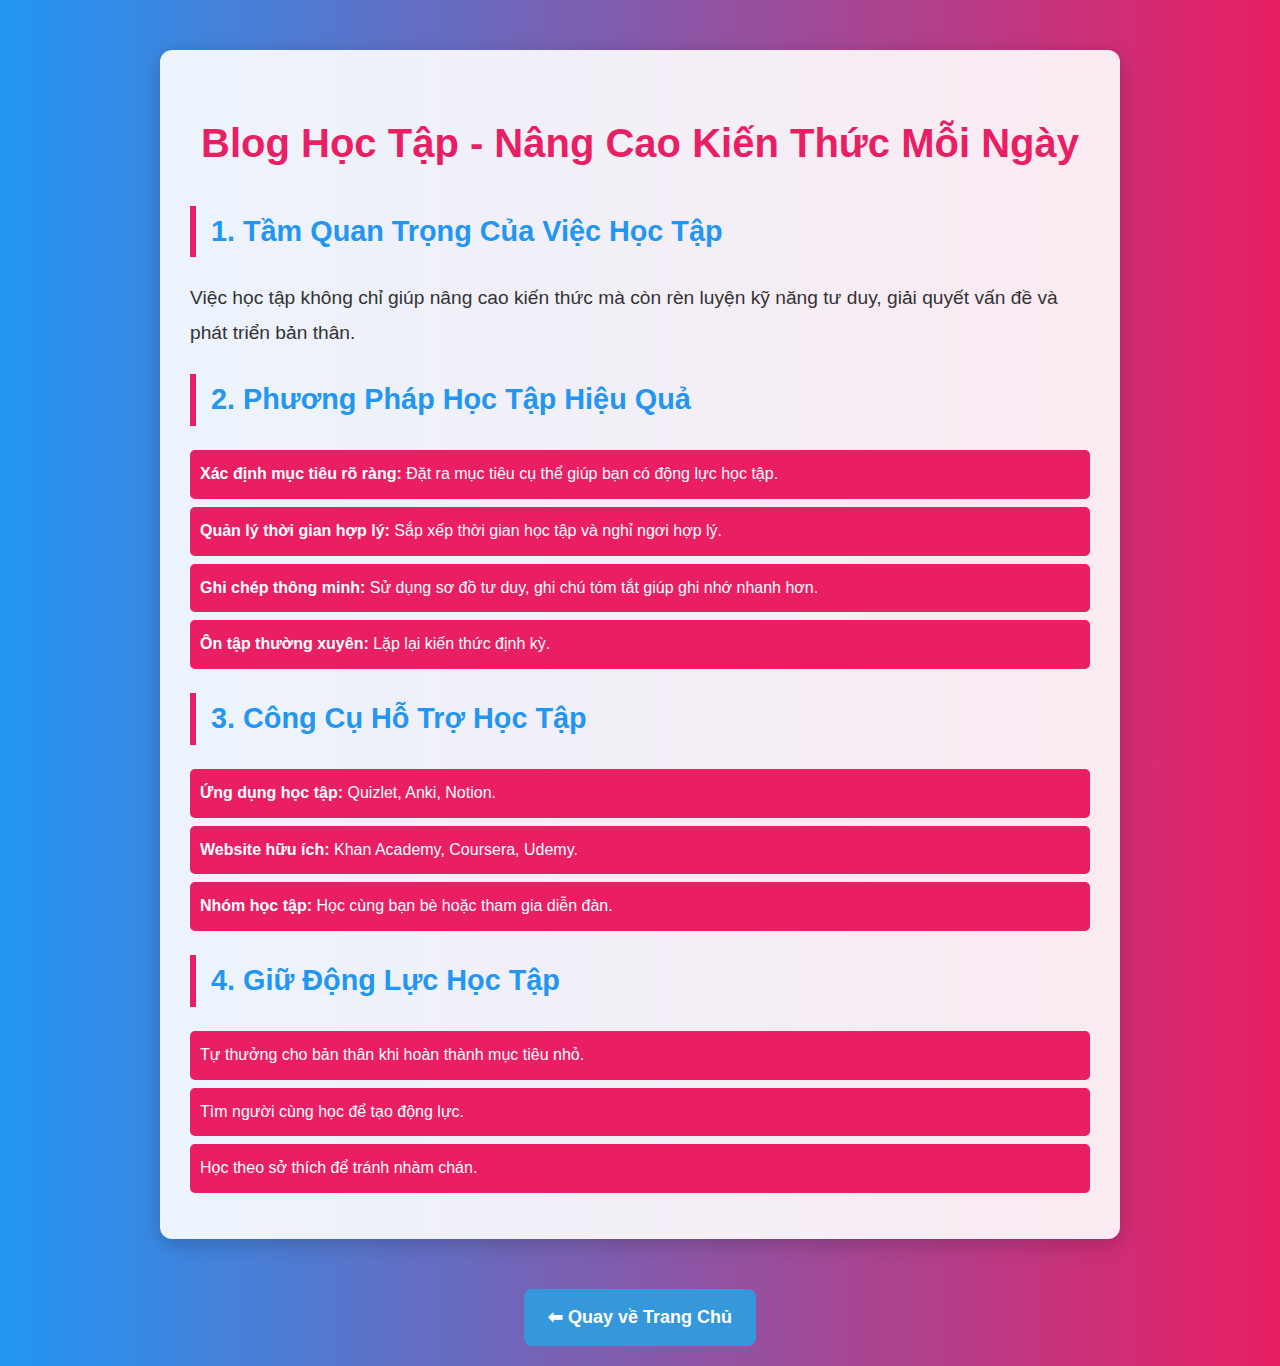
<file: blog.html>
<!DOCTYPE html>
<html lang="vi">
<head>
    <meta charset="UTF-8">
    <meta name="viewport" content="width=device-width, initial-scale=1.0">
    <title>Blog Học Tập</title>
    <style>
        body {
            font-family: 'Poppins', sans-serif;
            line-height: 1.8;
            margin: 0;
            padding: 0;
            background: linear-gradient(to right, #2196F3, #E91E63);
            color: #fff;
        }
        .container {
            max-width: 900px;
            margin: 50px auto;
            background: rgba(255, 255, 255, 0.9);
            padding: 30px;
            border-radius: 12px;
            box-shadow: 0px 5px 20px rgba(0, 0, 0, 0.2);
            color: #333;
        }
        h1 {
            color: #E91E63;
            text-align: center;
            font-size: 2.5em;
        }
        h2 {
            color: #2196F3;
            border-left: 6px solid #E91E63;
            padding-left: 15px;
            font-size: 1.8em;
        }
        ul {
            list-style: none;
            padding: 0;
        }
        ul li {
            background: #E91E63;
            color: white;
            padding: 10px;
            margin: 8px 0;
            border-radius: 5px;
            transition: 0.3s;
        }
        ul li:hover {
            background: #D81B60;
            transform: scale(1.05);
        }
        .back-button {
    display: block;
    width: fit-content;
    margin: 20px auto;
    padding: 12px 24px;
    background: #3498db;
    color: white;
    text-decoration: none;
    font-size: 18px;
    font-weight: bold;
    border-radius: 8px;
    transition: background 0.3s, transform 0.2s;
    text-align: center;
}
.back-button:hover {
    background: #2980b9;
    transform: scale(1.1);
}

        p {
            font-size: 1.2em;
        }

    </style>
</head>
<body>
    <div class="container">
        <h1>Blog Học Tập - Nâng Cao Kiến Thức Mỗi Ngày</h1>
        <h2>1. Tầm Quan Trọng Của Việc Học Tập</h2>
        <p>Việc học tập không chỉ giúp nâng cao kiến thức mà còn rèn luyện kỹ năng tư duy, giải quyết vấn đề và phát triển bản thân.</p>
        
        <h2>2. Phương Pháp Học Tập Hiệu Quả</h2>
        <ul>
            <li><strong>Xác định mục tiêu rõ ràng:</strong> Đặt ra mục tiêu cụ thể giúp bạn có động lực học tập.</li>
            <li><strong>Quản lý thời gian hợp lý:</strong> Sắp xếp thời gian học tập và nghỉ ngơi hợp lý.</li>
            <li><strong>Ghi chép thông minh:</strong> Sử dụng sơ đồ tư duy, ghi chú tóm tắt giúp ghi nhớ nhanh hơn.</li>
            <li><strong>Ôn tập thường xuyên:</strong> Lặp lại kiến thức định kỳ.</li>
        </ul>
        
        <h2>3. Công Cụ Hỗ Trợ Học Tập</h2>
        <ul>
            <li><strong>Ứng dụng học tập:</strong> Quizlet, Anki, Notion.</li>
            <li><strong>Website hữu ích:</strong> Khan Academy, Coursera, Udemy.</li>
            <li><strong>Nhóm học tập:</strong> Học cùng bạn bè hoặc tham gia diễn đàn.</li>
        </ul>
        
        <h2>4. Giữ Động Lực Học Tập</h2>
        <ul>
            <li>Tự thưởng cho bản thân khi hoàn thành mục tiêu nhỏ.</li>
            <li>Tìm người cùng học để tạo động lực.</li>
            <li>Học theo sở thích để tránh nhàm chán.</li>
        </ul>
    </div>
    <a href="index.html" class="back-button">⬅ Quay về Trang Chủ</a>

</body>
</html>
</file>
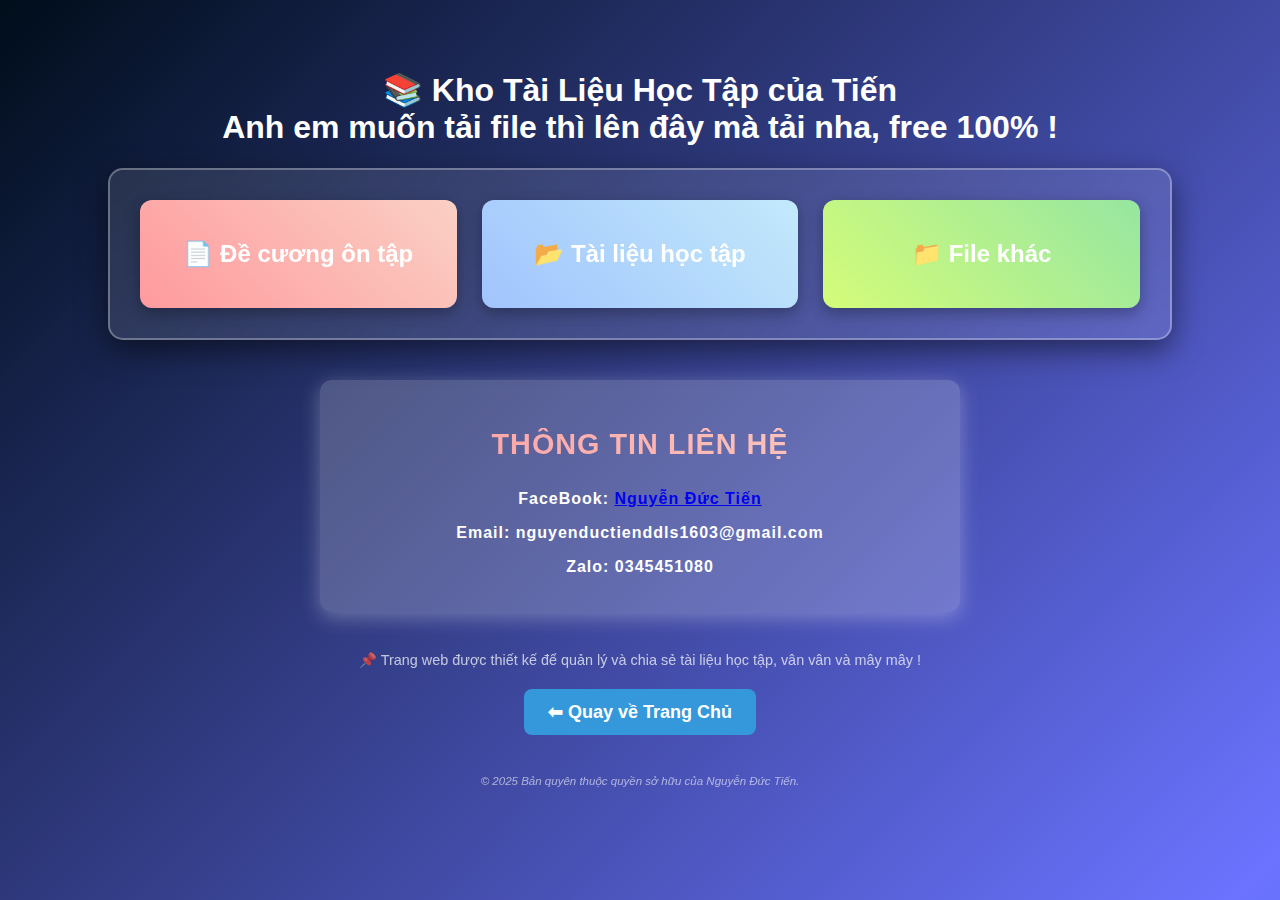
<file: ee.html>
<!DOCTYPE html>
<html lang="vi">
<head>
    <meta charset="UTF-8">
    <meta name="viewport" content="width=device-width, initial-scale=1.0">
    <title>Kho Tài Liệu Học Tập</title>
    <style>
        @keyframes fadeIn {
            from { opacity: 0; transform: translateY(20px); }
            to { opacity: 1; transform: translateY(0); }
        }
        @keyframes gradientBG {
            0% { background-position: 0% 50%; }
            50% { background-position: 100% 50%; }
            100% { background-position: 0% 50%; }
        }
        body {
            font-family: 'Poppins', sans-serif;
            background: linear-gradient(-45deg, #1e3c72, #2a5298, #6b73ff, #000d1a);
            background-size: 300% 300%;
            animation: gradientBG 6s ease infinite;
            color: #fff;
            text-align: center;
            padding: 50px;
            margin: 0;
            overflow: hidden;
        }
        .container {
            background: rgba(255, 255, 255, 0.1);
            padding: 30px;
            border-radius: 15px;
            display: flex;
            flex-direction: row;
            justify-content: center;
            gap: 25px;
            max-width: 1000px;
            margin: auto;
            box-shadow: 0px 10px 30px rgba(0, 0, 0, 0.5);
            backdrop-filter: blur(10px);
            border: 2px solid rgba(255, 255, 255, 0.3);
            animation: fadeIn 1s ease-in-out;
        }
        .back-button {
        display: block;
        width: fit-content;
        margin: 20px auto;
        padding: 12px 24px;
        background: #3498db;
        color: white;
        text-decoration: none;
        font-size: 18px;
        font-weight: bold;
        border-radius: 8px;
        transition: background 0.3s, transform 0.2s;
        text-align: center;
    }
    .back-button:hover {
        background: #2980b9;
        transform: scale(1.1);
    }
        .section {
            padding: 20px;
            border-radius: 12px;
            width: 30%;
            text-align: center;
            cursor: pointer;
            transition: all 0.3s ease-in-out;
            box-shadow: 0px 5px 15px rgba(0, 0, 0, 0.3);
        }
        .section:nth-child(1) { background: linear-gradient(45deg, #ff9a9e, #fad0c4); }
        .section:nth-child(2) { background: linear-gradient(45deg, #a1c4fd, #c2e9fb); }
        .section:nth-child(3) { background: linear-gradient(45deg, #d4fc79, #96e6a1); }
        
        .section:hover {
            transform: translateY(-5px);
            opacity: 0.9;
        }
        .file-list {
            display: none;
            margin-top: 10px;
        }
        .file-list a {
            display: block;
            background: linear-gradient(45deg, #ff416c, #ff4e50);
            color: white;
            padding: 12px 18px;
            text-decoration: none;
            border-radius: 8px;
            font-size: 1em;
            font-weight: bold;
            transition: all 0.3s ease-in-out;
            box-shadow: 0px 4px 10px rgba(0, 0, 0, 0.4);
        }
        .file-list a:hover {
            background: linear-gradient(45deg, #ff758c, #ff7eb3);
            transform: scale(1.1);
        }
        footer {
            margin-top: 40px;
            font-size: 0.9em;
            opacity: 0.7;
        }
        .info {
            margin-top: 40px;
            padding: 20px;
            background: rgba(255, 255, 255, 0.2);
            border-radius: 12px;
            max-width: 600px;
            margin-left: auto;
            margin-right: auto;
            text-align: center;
            box-shadow: 0px 5px 20px rgba(255, 255, 255, 0.3);
            font-weight: bold;
            letter-spacing: 1px;
        }
        .info h3 {
            font-size: 1.8em;
            text-transform: uppercase;
            background: linear-gradient(45deg, #ff9a9e, #fad0c4);
            -webkit-background-clip: text;
            -webkit-text-fill-color: transparent;
        }
        .copyright {
            margin-top: 20px;
            font-size: 0.8em;
            opacity: 0.8;
            font-style: italic;
        }
    </style>
    <script>
        function toggleFiles(section) {
            let files = section.querySelector('.file-list');
            let allSections = document.querySelectorAll('.file-list');
            allSections.forEach(sec => {
                if (sec !== files) sec.style.display = 'none';
            });
            files.style.display = (files.style.display === 'block') ? 'none' : 'block';
        }
    </script>
</head>
<body>
    <h1>📚 Kho Tài Liệu Học Tập của Tiến<br>Anh em muốn tải file thì lên đây mà tải nha, free 100% !</h1>
    <div class="container">
        <div class="section" onclick="toggleFiles(this)">
            <h2>📄 Đề cương ôn tập</h2>
            <div class="file-list">
                <a href="https://app.mediafire.com/65q9aww5kct3x" target="_blank">📥 Đề cương ôn tập tiếng anh unit 7</a>
                <a href="https://www.mediafire.com/file/n295fqi3s6297rm/ĐỀ+CƯƠNG+LỊCH+SỬ+CHƯƠNG+5.+TIẾN.docx/file" target="_blank">📥 Đề cương lịch sử chương 5</a>
            </div>
        </div>
        <div class="section" onclick="toggleFiles(this)">
            <h2>📂 Tài liệu học tập</h2>
            <div class="file-list">
                <p>📚 Hiện chưa có tài liệu</p>
            </div>
        </div>
        <div class="section" onclick="toggleFiles(this)">
            <h2>📁 File khác</h2>
            <div class="file-list">
                <p>📂 Hiện chưa có file</p>
            </div>
        </div>
    </div>
    <div class="info">
        <h3>Thông tin liên hệ</h3>
        <p>FaceBook: <a href="https://www.facebook.com/profile.php?id=61559474864474" target="_blank">Nguyễn Đức Tiến</a></p>
        <p><strong>Email:</strong> nguyenductienddls1603@gmail.com</p>
        <p><strong>Zalo:</strong> 0345451080</p>
    </div>
    <footer>
        <p>📌 Trang web được thiết kế để quản lý và chia sẻ tài liệu học tập, vân vân và mây mây !</p>
    </footer>
    <a href="index.html" class="back-button">⬅ Quay về Trang Chủ</a>

    <footer>
        <p class="copyright">&copy; 2025 Bản quyên thuộc quyền sở hữu của Nguyễn Đức Tiến.</p>
    </footer>
</body>
</html>
</file>
